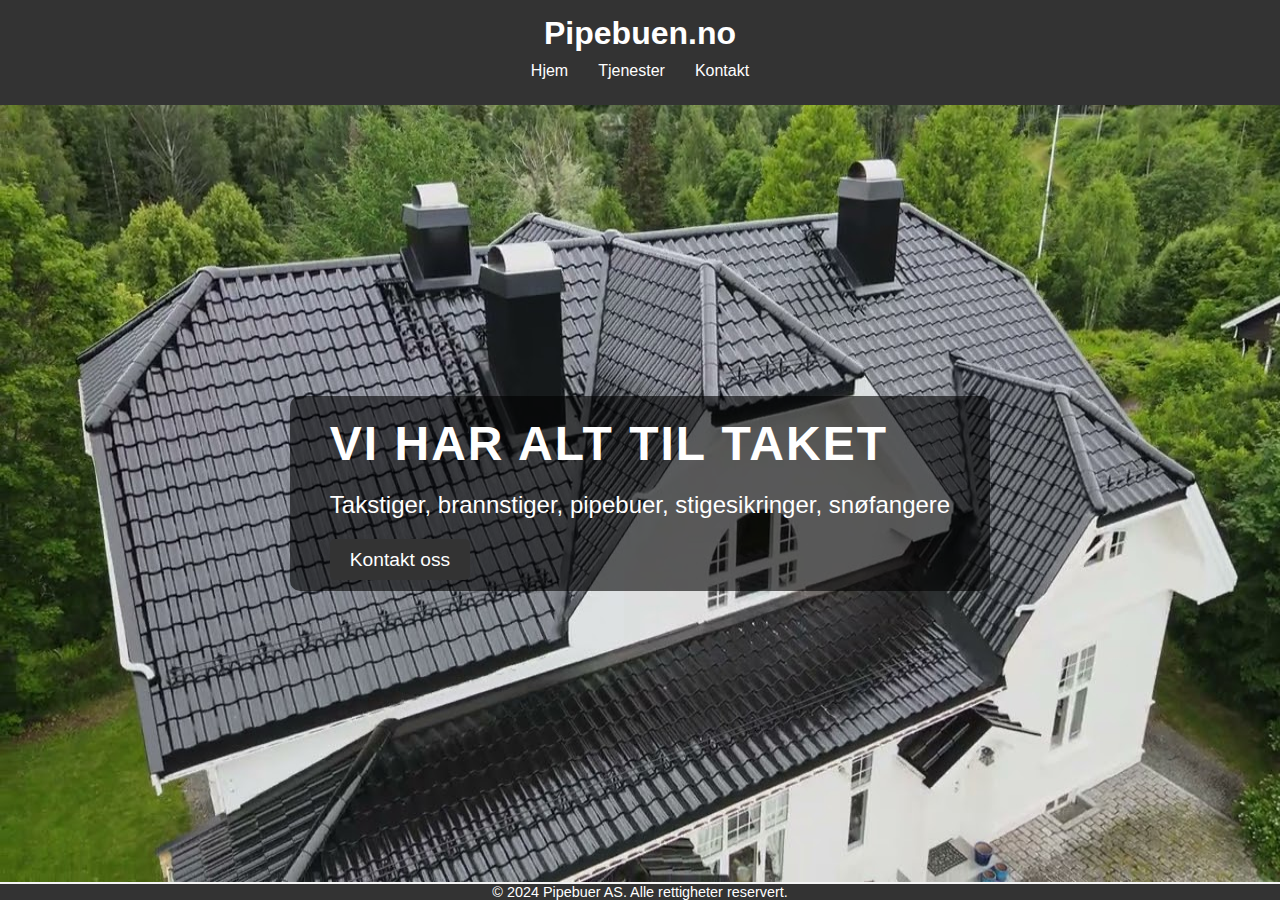
<file: index.html>
<!DOCTYPE html>
<html>
  <head>
    <meta http-equiv="refresh" content="0; url=/html/" />
    <title>Redirecting...</title>
  </head>
  <body>
    <p>If you are not redirected automatically, follow this <a href="/html/">link</a>.</p>
  </body>
</html>
</file>
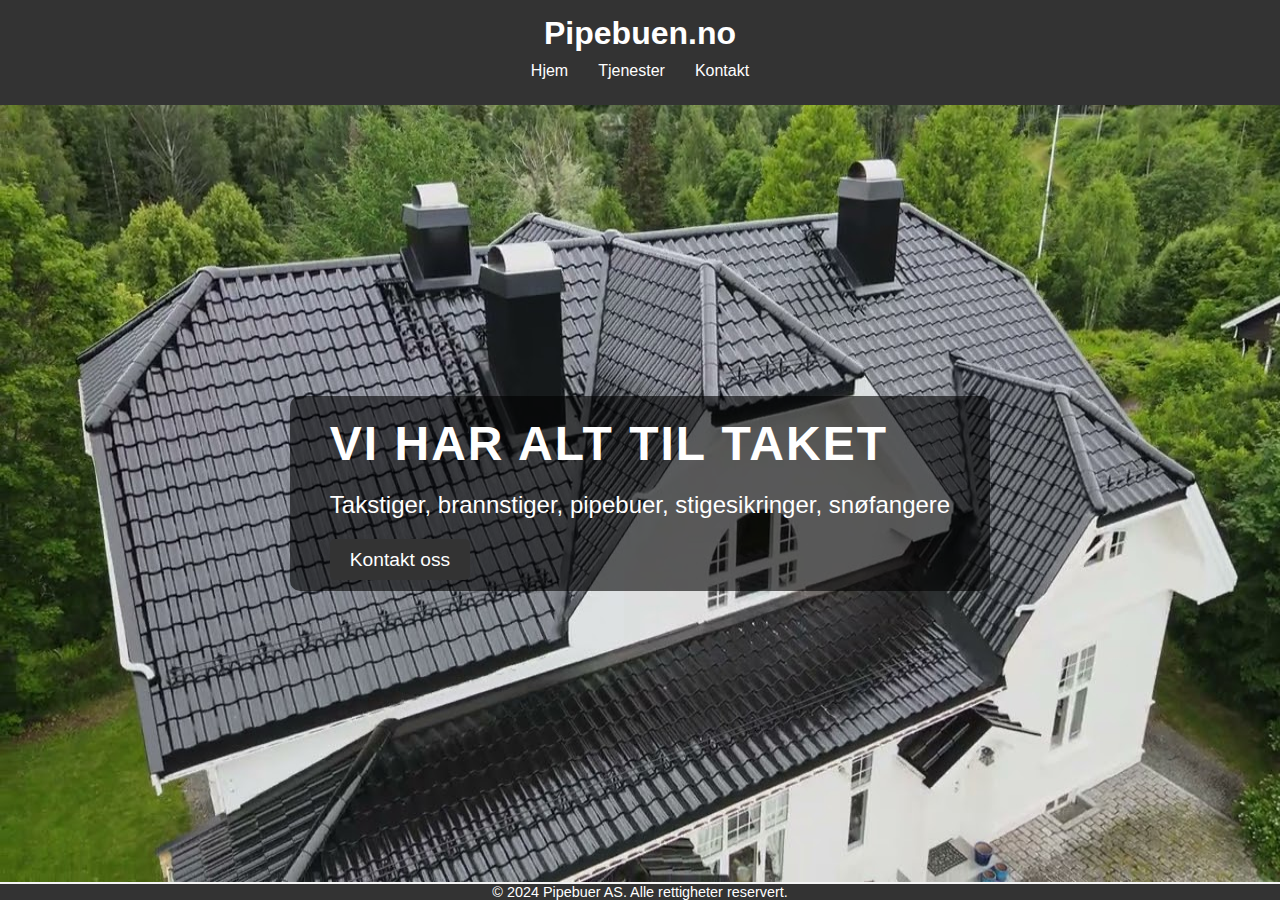
<file: html/index.html>
<!DOCTYPE html>
<html lang="no">
<head>
    <meta charset="UTF-8">
    <meta name="viewport" content="width=device-width, initial-scale=1.0">
    <title>Pipebuer AS</title>
    <link rel="stylesheet" href="../css/style.css">
    <link rel="stylesheet" href="../css/index.css">
</head>
<body>
    <header>
        <h1>Pipebuen.no</h1>
        <nav>
            <!-- Checkbox for toggling the menu -->
            <input type="checkbox" id="menu-toggle">
            <label class="menu-toggle" for="menu-toggle">
                ☰ <!-- Hamburger karakter -->
            </label>
            <ul class="nav-list">
                <li><a href="./index.html">Hjem</a></li>
                <li><a href="./tjenester.html">Tjenester</a></li>
                <li><a href="./kontakt.html">Kontakt</a></li>
            </ul>
        </nav>
    </header>
    

    <main>
        <section class="hero">
            <img src="../images/hovedbakgrunn.jpg" alt="Bakgrunnsbilde" class="hero-bg">
            <div class="hero-text">
                <h1>Vi har alt til taket</h1>
                <p>Takstiger, brannstiger, pipebuer, stigesikringer, snøfangere</p>
                <a href="./kontakt.html" class="cta-btn">Kontakt oss</a>
            </div>
        </section>
    </main>

    <footer>
        <p>&copy; 2024 Pipebuer AS. Alle rettigheter reservert.</p>
    </footer>
</body>
</html>
</file>
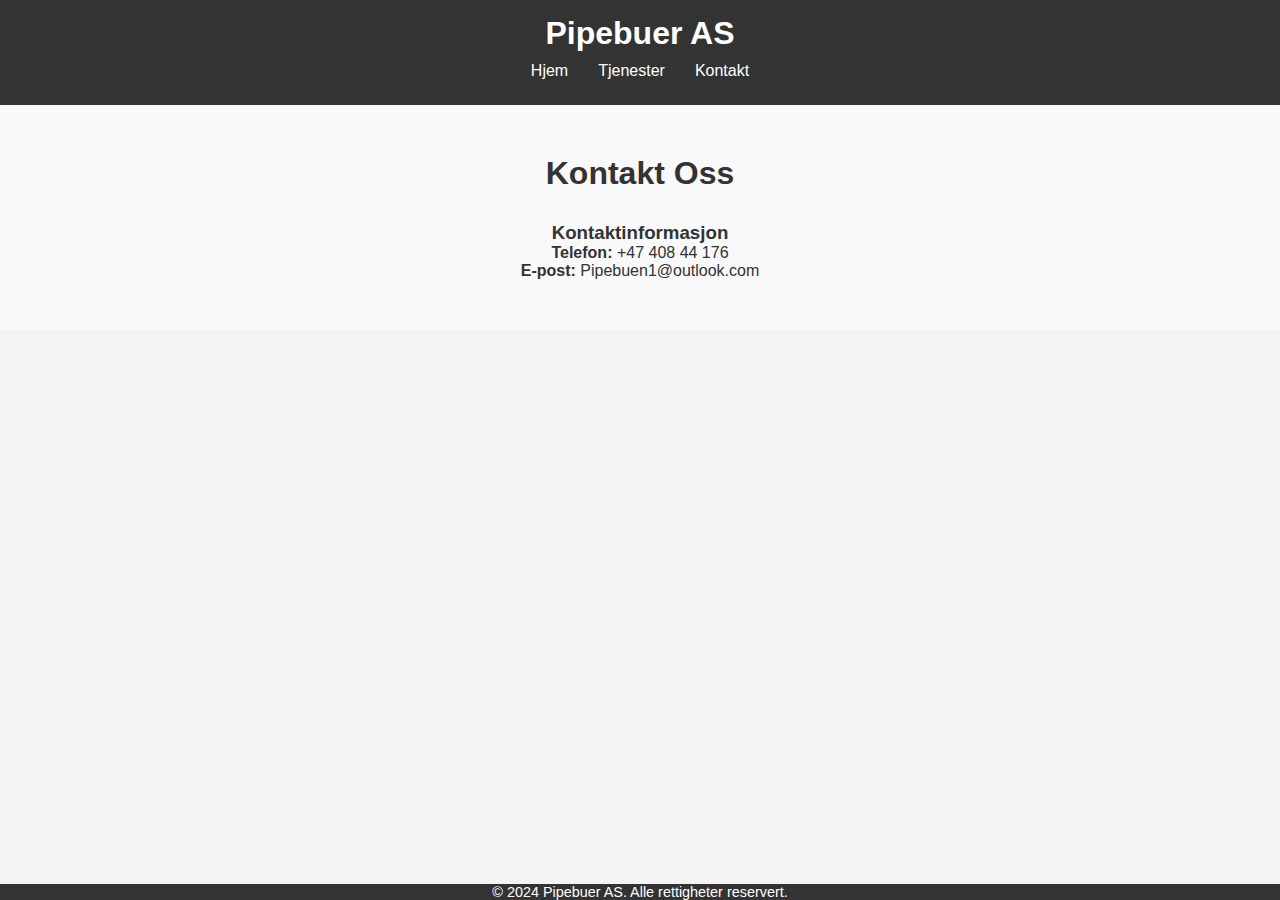
<file: html/kontakt.html>
<!DOCTYPE html>
<html lang="no">
<head>
    <meta charset="UTF-8">
    <meta name="viewport" content="width=device-width, initial-scale=1.0">
    <title>Kontakt oss - Pipebuer AS</title>
    <link rel="stylesheet" href="../css/style.css">
    <link rel="stylesheet" href="../css/kontakt.css">
</head>
<body>
    <header>
        <h1>Pipebuer AS</h1>
        <nav>
            <!-- Checkbox for toggling the menu -->
            <input type="checkbox" id="menu-toggle">
            <label class="menu-toggle" for="menu-toggle">
                ☰ <!-- Hamburger karakter -->
            </label>
            <ul class="nav-list">
                <li><a href="./index.html">Hjem</a></li>
                <li><a href="./tjenester.html">Tjenester</a></li>
                <li><a href="./kontakt.html">Kontakt</a></li>
            </ul>
        </nav>
    </header>

    <main>
        <section class="contact">
            <h2>Kontakt Oss</h2>
            <div class="contact-info">
                <h3>Kontaktinformasjon</h3>
                <p><strong>Telefon:</strong> +47 408 44 176</p>
                <p><strong>E-post:</strong> Pipebuen1@outlook.com</p>
            </div>
        </section>
    </main>

    <footer>
        <p>&copy; 2024 Pipebuer AS. Alle rettigheter reservert.</p>
    </footer>
</body>
</html>
</file>
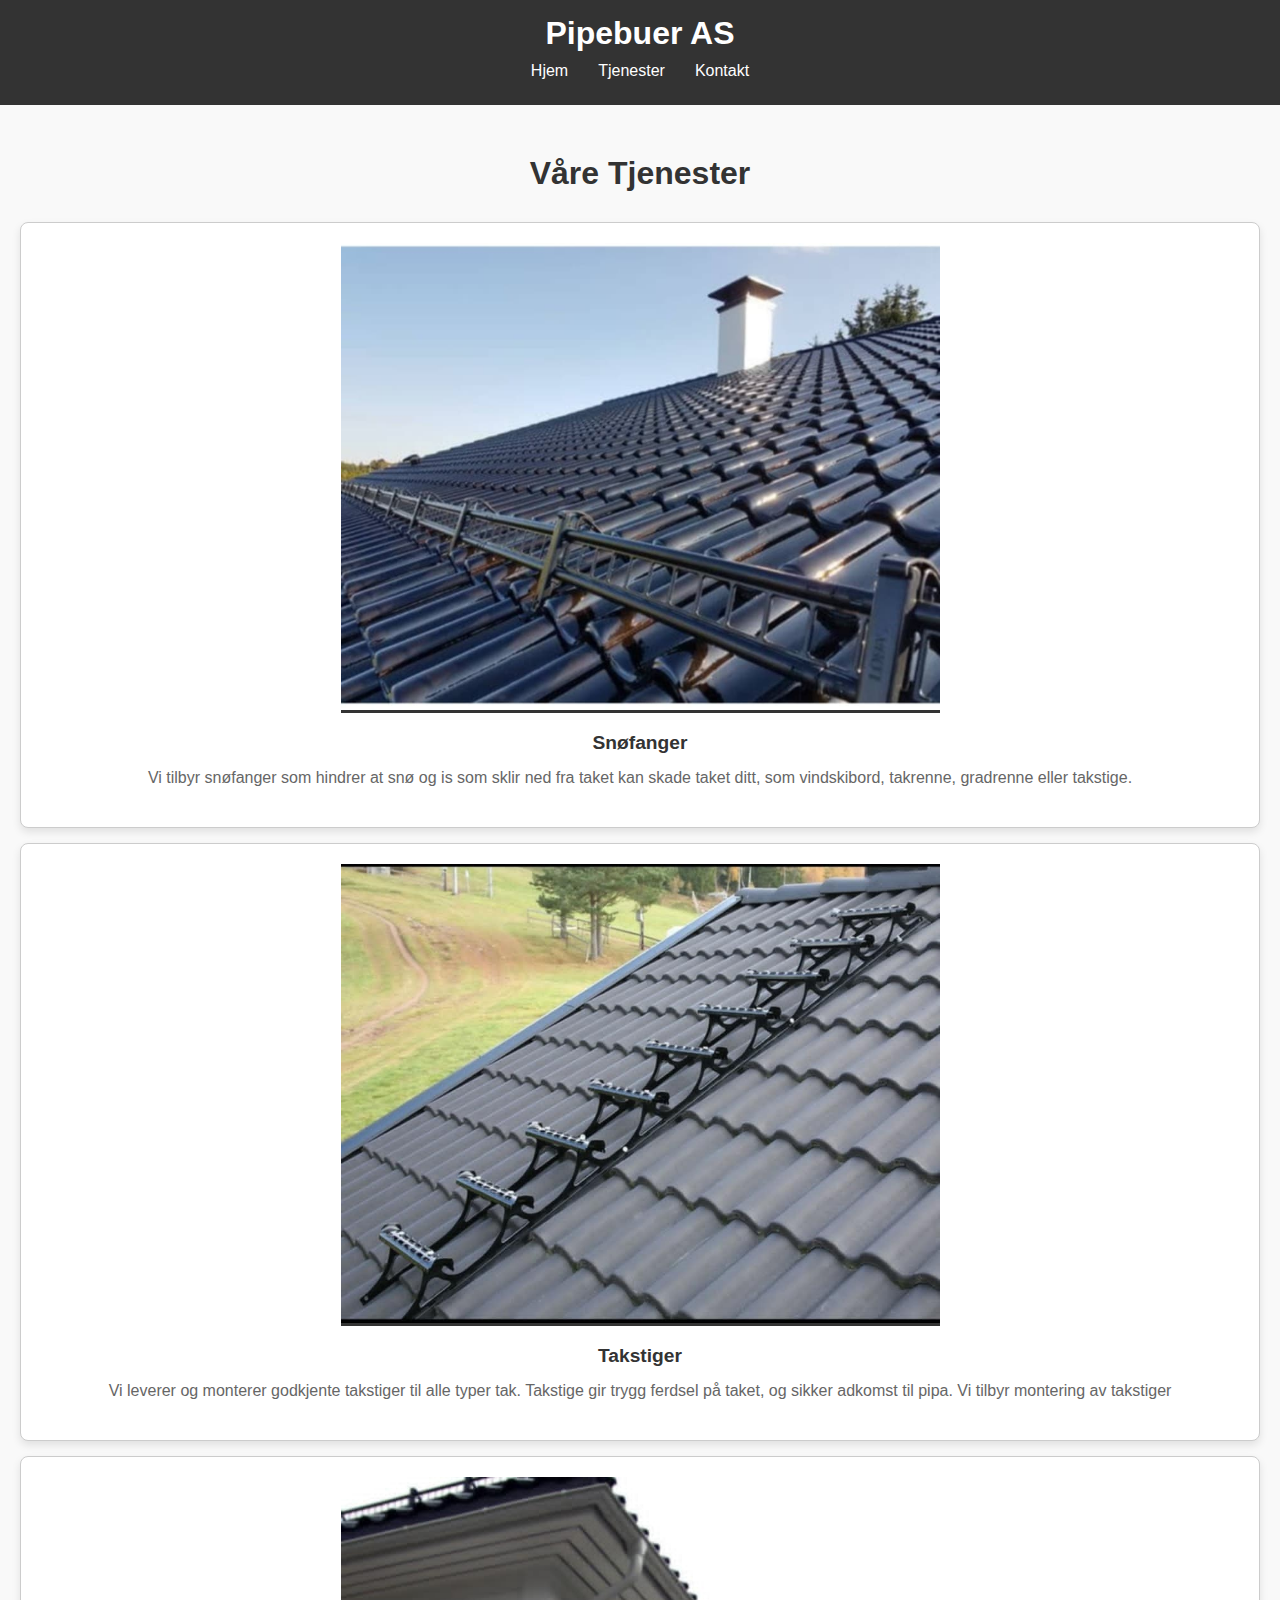
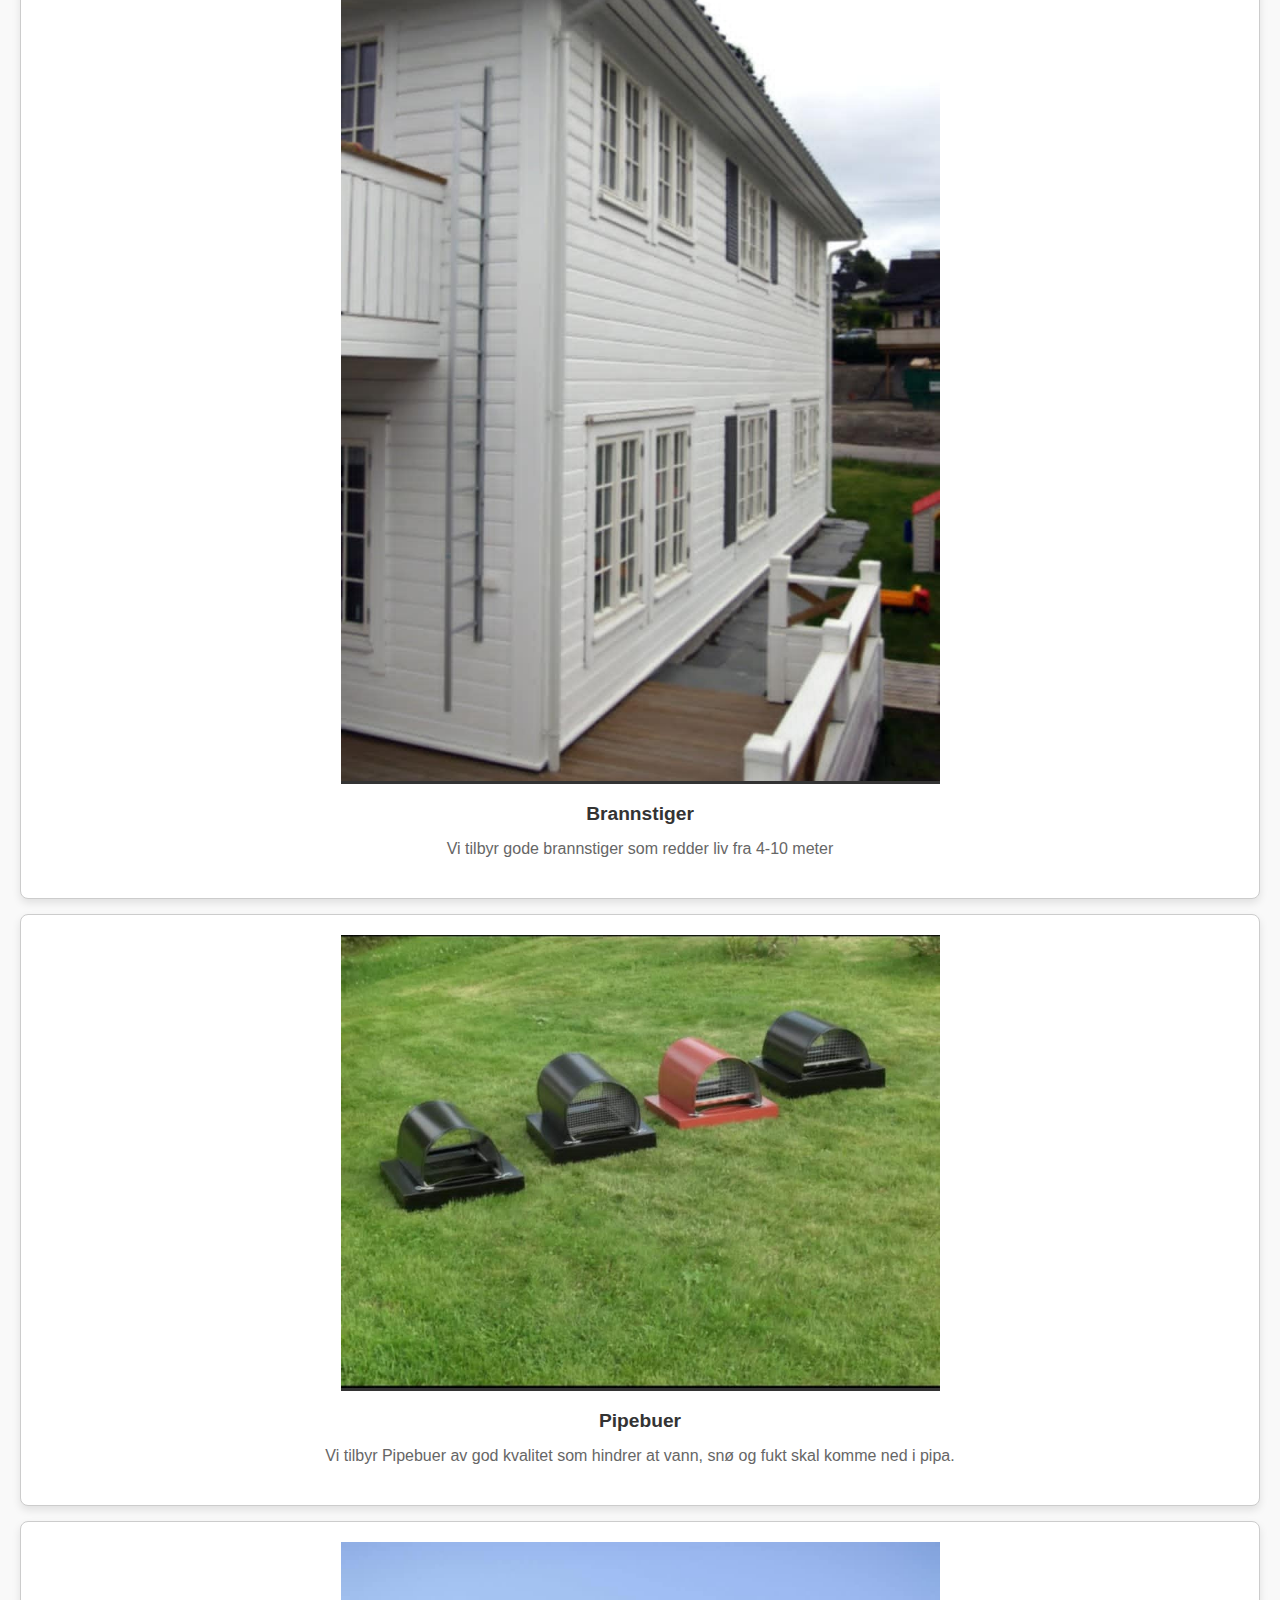
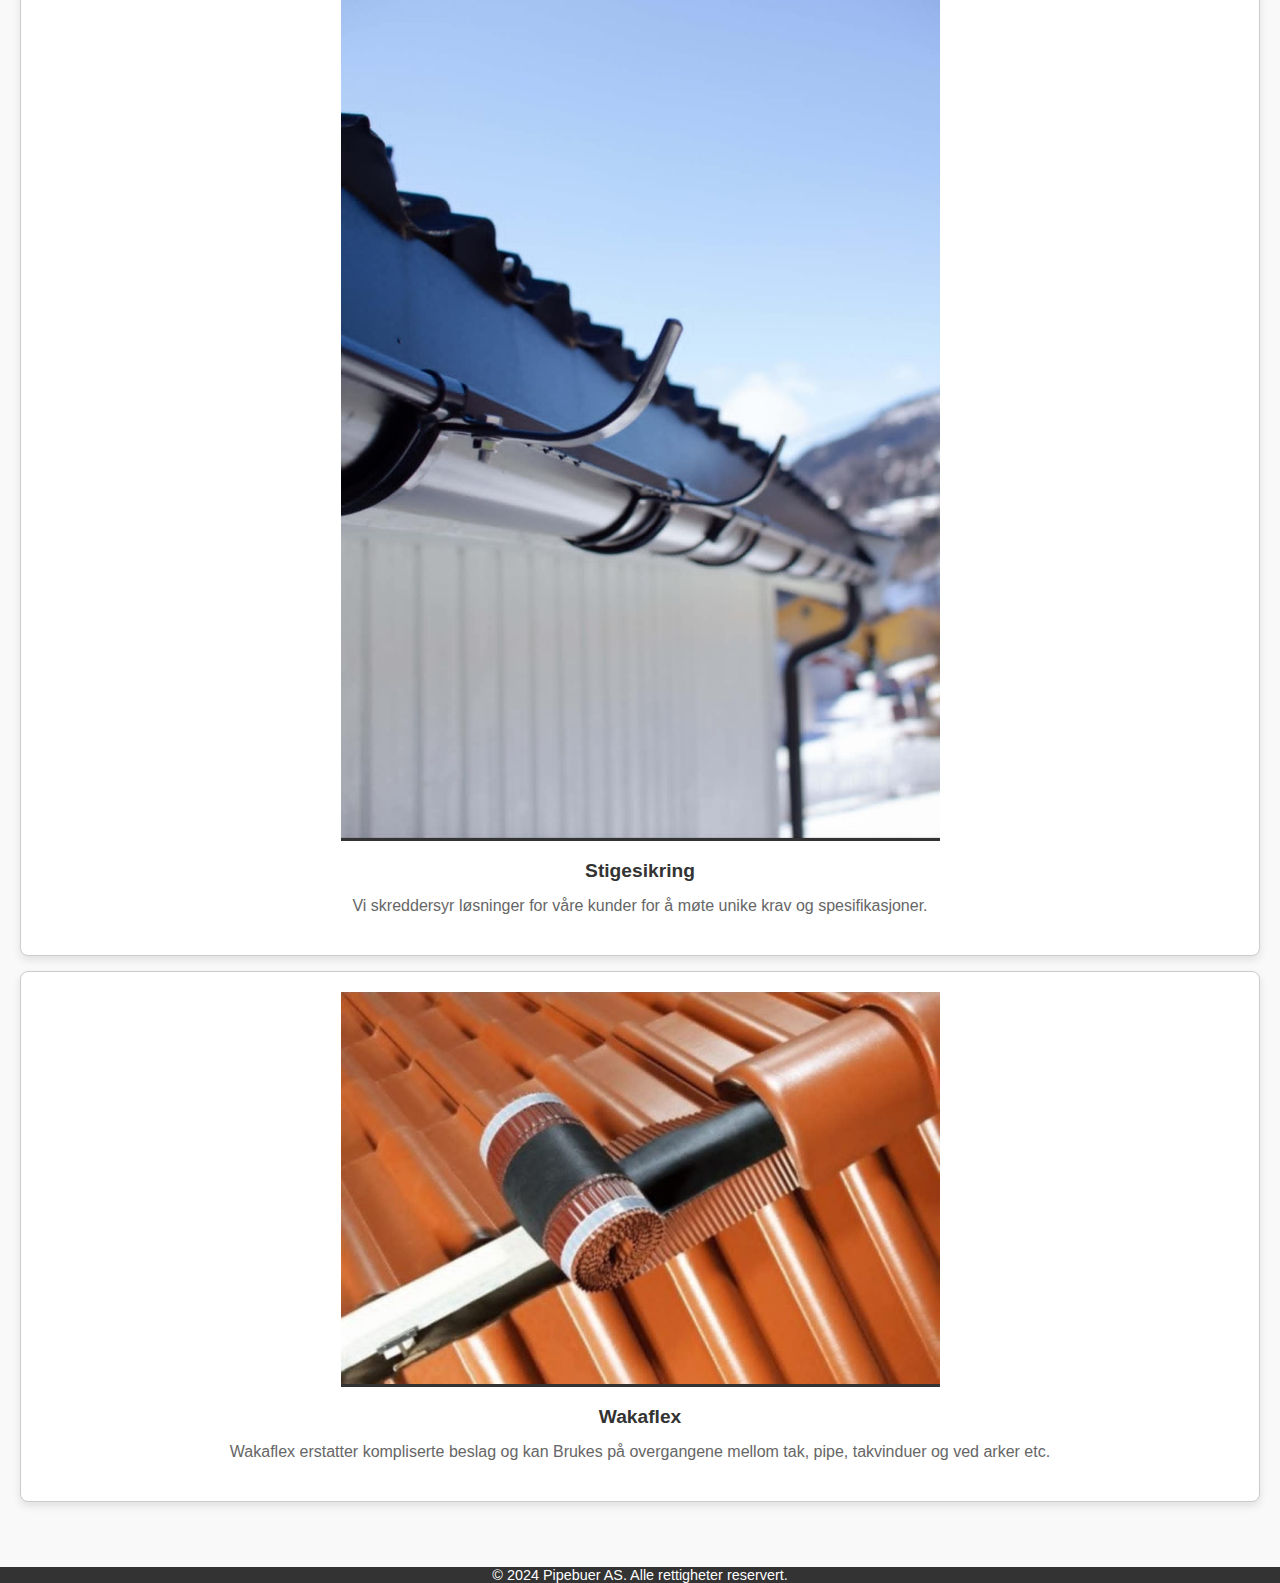
<file: html/tjenester.html>
<!DOCTYPE html>
<html lang="no">
<head>
    <meta charset="UTF-8">
    <meta name="viewport" content="width=device-width, initial-scale=1.0">
    <title>Tjenester - Pipebuer AS</title>
    <link rel="stylesheet" href="../css/style.css">
    <link rel="stylesheet" href="../css/tjenester.css">
</head>
<body>
    <header>
        <h1>Pipebuer AS</h1>
        <nav>
            <!-- Checkbox for toggling the menu -->
            <input type="checkbox" id="menu-toggle">
            <label class="menu-toggle" for="menu-toggle">
                ☰ <!-- Hamburger karakter -->
            </label>
            <ul class="nav-list">
                <li><a href="./index.html">Hjem</a></li>
                <li><a href="./tjenester.html">Tjenester</a></li>
                <li><a href="./kontakt.html">Kontakt</a></li>
            </ul>
        </nav>
    </header>

    <main>
        <section class="services">
            <h2>Våre Tjenester</h2>
            <div class="service-item">
                <img src="../images/snøfanger.jpeg" alt="Bilde av snøfanger">
                <h3>Snøfanger</h3>
                <p>Vi tilbyr snøfanger som hindrer at snø og is som sklir ned fra taket kan skade taket ditt, som vindskibord, takrenne, gradrenne eller takstige.</p>
            </div>
            <div class="service-item">
                <img src="../images/takstige.jpeg" alt="Bilde av takstige">
                <h3>Takstiger</h3>
                <p>Vi leverer og monterer godkjente takstiger til alle typer tak. Takstige gir trygg ferdsel på taket, og sikker adkomst til pipa. Vi tilbyr montering av takstiger</p>
            </div>
            <div class="service-item">
                <img src="../images/brannstige.jpeg" alt="Bilde av brannstige">
                <h3>Brannstiger</h3>
                <p>Vi tilbyr gode brannstiger som redder liv fra 4-10 meter</p>
            </div>
            <div class="service-item">
                <img src="../images/pipebue.jpeg" alt="Bilde av pipebue">
                <h3>Pipebuer</h3>
                <p>Vi tilbyr Pipebuer av god kvalitet som hindrer at vann, snø og fukt skal komme ned i pipa.</p>
            </div>
            <div class="service-item">
                <img src="../images/stigesikring.jpeg" alt="Bilde av stigesikring">
                <h3>Stigesikring</h3>
                <p>Vi skreddersyr løsninger for våre kunder for å møte unike krav og spesifikasjoner.</p>
            </div>
            <div class="service-item">
                <img src="../images/wakaflex.jpeg" alt="Bilde av wakaflex">
                <h3>Wakaflex</h3>
                <p>Wakaflex erstatter kompliserte beslag og kan Brukes på overgangene mellom tak, pipe, takvinduer og ved arker etc.</p>
            </div>
        </section>
    </main>

    <footer>
        <p>&copy; 2024 Pipebuer AS. Alle rettigheter reservert.</p>
    </footer>
</body>
</html>
</file>
<file: css/index.css>
/* Hero section styling */
.hero {
    position: relative;
    height: calc(100vh - 100px - 23px); /* Total height minus header and footer heights */
    display: flex;
    display: flex;
    justify-content: center; /* Horizontal centering */
    align-items: center; /* Vertical centering */
    overflow: hidden;
}

/* Background Image */
.hero-bg {
    position: absolute;
    top: 0;
    left: 0;
    width: 100%;
    height: 100%;
    background-size: contain; /* Makes the image fit more of the space by zooming out */
    background-position: center;
    background-repeat: no-repeat;
    z-index: 0; /* Place image behind text */
}

.hero-text {
    position: relative;
    z-index: 2;
    background-color: rgba(0, 0, 0, 0.6);
    padding: 20px 40px;
    border-radius: 10px;
    color: #ffffff;
}

.hero h1 {
    font-size: 3em;
    text-transform: uppercase;
    letter-spacing: 2px;
    margin-bottom: 20px;
}

.hero p {
    font-size: 1.5em;
    margin-bottom: 30px;
}

.cta-btn {
    padding: 10px 20px;
    background-color: #333;
    color: white;
    text-decoration: none;
    font-size: 1.2em;
    border-radius: 5px;
}

.cta-btn:hover {
    background-color: #555;
}
</file>
<file: css/kontakt.css>
/* Contact section styling */
.contact {
    padding: 50px 20px; /* Polstring for kontakt-seksjonen */
    background-color: #f9f9f9; /* Lys grå bakgrunn */
    text-align: center; /* Senter tekst */
}

/* Title styling */
.contact h2 {
    margin-bottom: 30px; /* Margin under overskrift */
    font-size: 2em; /* Størrelse på overskrift */
}

/* Contact info styling */
.contact-info {
    margin-top: 30px; /* Margin over kontaktinformasjon */
}
</file>
<file: css/tjenester.css>
/* Services section styling */
.services {
    padding: 50px 20px; /* Polstring for tjenester-seksjonen */
    background-color: #f9f9f9; /* Lys grå bakgrunn */
    text-align: center; /* Senter tekst */
}

/* Title styling */
.services h2 {
    margin-bottom: 30px; /* Margin under overskrift */
    font-size: 2em; /* Størrelse på overskrift */
}

/* Service item styling */
.service-item {
    background-color: white; /* Hvit bakgrunn for tjeneste-elementer */
    border: 1px solid #ccc; /* Lys grå ramme */
    border-radius: 8px; /* Runde hjørner */
    padding: 20px; /* Polstring */
    margin: 15px 0; /* Margin mellom tjeneste-elementene */
    box-shadow: 0 4px 8px rgba(0, 0, 0, 0.1); /* Skygge for dybde */
}

/* Service image */
.service-item img {
    width: 50%; /* Ensure image covers the full width */
    height: auto; /* Maintain aspect ratio */
    border-bottom: 3px solid #333; /* Optional border under the image */
}

/* Service heading */
.service-item h3 {
    margin: 15px 0;
    font-size: 1.2rem;
    color: #333;
}

/* Service description */
.service-item p {
    padding: 0 10px 20px;
    font-size: 1rem;
    color: #666;
}
</file>
<file: css/style.css>
/* Reset default margins and paddings */
* {
    margin: 0;
    padding: 0;
    box-sizing: border-box;
}

/* Make sure the html and body cover the full height */
html, body {
    height: 100%; /* Full height */
    font-family: Arial, sans-serif;
    background-color: #f4f4f4; /* Light gray background */
    color: #333; /* Dark text color */
    display: flex; /* Flexbox layout */
    flex-direction: column; /* Stack children vertically */
}

/* Header styling */
header {
    background-color: #333; /* Dark background */
    color: white; /* White text */
    padding: 15px 20px;
    text-align: center;
    z-index: 1;
}

/* Navigation styling */
nav {
    position: relative; /* Relative positioning for menu */
}

/* Toggle checkbox for mobile */
.menu-toggle {
    display: none; /* Hide the default checkbox */
}

/* Navigation List styling */
.nav-list {
    display: flex; /* Display list items in a row */
    list-style-type: none; /* No bullets */
    padding: 0; /* No padding */
    justify-content: center; /* Center the items */
}

/* Styling for each navigation link */
.nav-list li {
    margin: 10px 0; /* Øk margin mellom hvert <li> element */
}

.nav-list a {
    color: white; /* White text for links */
    text-decoration: none; /* Remove underline */
    padding: 10px 15px; /* Add padding around links */
    border-radius: 5px; /* Round corners */
    transition: background-color 0.3s ease; /* Smooth transition for background color */
}

/* Hover effect for navigation links */
.nav-list a:hover {
    background-color: rgba(255, 255, 255, 0.2); /* Lighten background on hover */
}

/* Hide the checkbox on desktop */
#menu-toggle {
    display: none; /* Hide the checkbox on desktop */
}

/* Mobile Styles */
@media (max-width: 768px) {
    /* Hide the nav list by default */
    .nav-list {
        display: none; /* Initially hide the list */
        flex-direction: column; /* Stack items vertically */
        position: absolute; /* Position relative to the nav */
        top: 60px; /* Position below the header */
        left: 0; /* Align left */
        right: 0; /* Align right */
        background-color: #333; /* Background color for dropdown */
        z-index: 1000; /* Bring it in front of other elements */
        border-radius: 5px; /* Round corners for dropdown */
        box-shadow: 0 2px 10px rgba(0, 0, 0, 0.5); /* Add a shadow for depth */
    }

    /* Show the menu when the checkbox is checked */
    #menu-toggle:checked + .menu-toggle + .nav-list {
        display: flex; /* Show the menu */
    }

    /* Show the hamburger menu icon */
    .menu-toggle {
        display: block; /* Show hamburger icon on mobile */
        cursor: pointer; /* Pointer cursor for interactivity */
        font-size: 24px; /* Size of the hamburger icon */
        color: white; /* White color for icon */
        text-align: center; /* Center the icon */
        margin: 10px; /* Margin around icon */
    }

    /* Styling for mobile navigation links */
    .nav-list a {
        padding: 15px; /* Increase padding for mobile */
        font-size: 18px; /* Bigger text for better readability */
        border-radius: 0; /* Square corners for mobile */
        width: 100%; /* Full width for mobile buttons */
        text-align: center; /* Center the text */
    }

    /* Add margin between <li> elements */
    .nav-list li {
        margin: 15px 0; /* Vertical margin between items */
    }

    /* Hover effect for mobile navigation links */
    .nav-list a:hover {
        background-color: rgba(255, 255, 255, 0.3); /* Lighter background on hover */
    }
}

/* Main content area */
main {
    flex-grow: 1; /* Let main grow to fill available space */
    padding: 0; /* Padding around content */
}

/* Footer styling */
footer {
    background-color: #333; /* Dark background */
    color: white; /* White text */
    text-align: center; /* Center the text */
    padding: 10px 0; /* Padding for footer */
    z-index: 1;
}

/* Footer text styling */
footer p {
    margin: 0; /* No margin */
    font-size: 0.9em; /* Litt mindre fontstørrelse for å gjøre den kompakt */
}

/* For å sikre at det ikke er mellomrom mellom hero og footer */
.hero,
footer {
    margin: 0; /* Ingen margin */
    padding: 0; /* Ingen padding */
}
</file>
